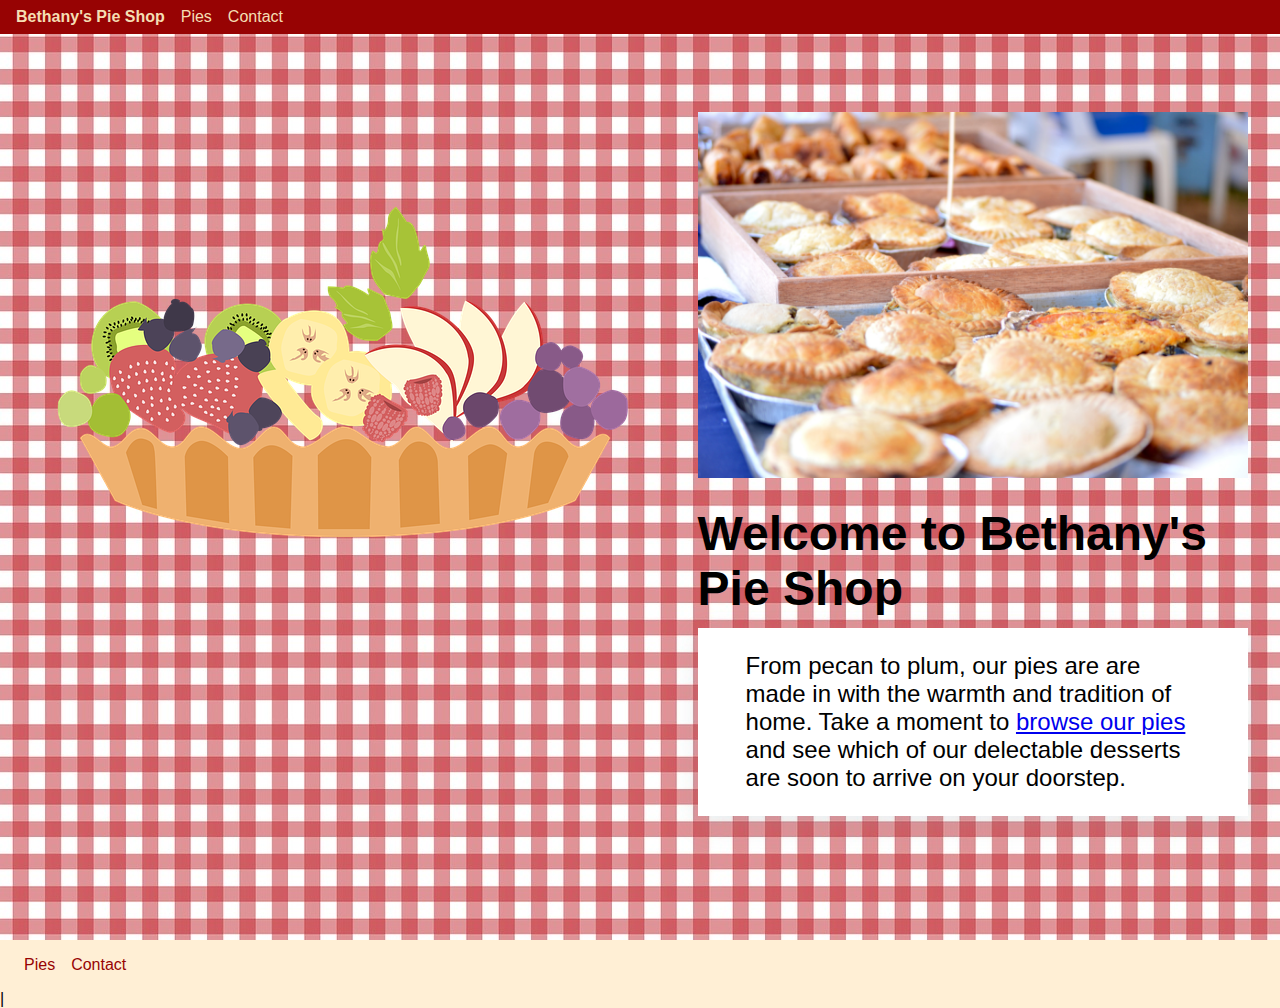
<file: index.html>
<!DOCTYPE html>
<html lang="en">

<head>
  <meta charset="UTF-8">
  <meta http-equiv="X-UA-Compatible" content="IE=edge">
  <meta name="viewport" content="width=device-width, initial-scale=1.0">
  <title>Bethany's Pie Shop</title>
  <link rel="stylesheet" href="style.css">
</head>

<body class="c-page c-page--start">
  <header class="c-header">
    <nav class="o-nav c-nav">
      <ul class="o-nav__list c-nav__list">
        <li class="o-nav__list-item c-nav__list-item">
          Bethany's Pie Shop
        </li>
        <li class="o-nav__list-item c-nav__list-item">
          <a class="o-nav__item-link c-nav__item-link" href="pies.html">Pies</a>
        </li>
        <li class="o-nav__list-item c-nav__list-item">
          <a class="o-nav__item-link c-nav__item-link" href="contact.html">Contact</a>
        </li>
      </ul>
    </nav>
  </header>
  <main class="c-content-container">
    <div class="c-logo"><img src="images/logo.png" alt="Logotype of Bethany's Pie Shop"></div>
    <section class="c-content">
      <picture>
        <source media="(max-width: 480px)" srcset="images/banner-mobile.jpg">
        <source media="(max-width: 1024px)" srcset="images/banner-tablet.jpg">
        <img src="images/banner.jpg" class="c-banner" alt="Display of Bethany's pies" />
      </picture>
      
      <h1>Welcome to Bethany's Pie Shop</h1>
      <p class="c-sub-title">
        From pecan to plum, our pies are are made in with the warmth and
        tradition of home. Take a moment to
        <a href="pies.html">browse our pies</a> and see which of our
        delectable desserts are soon to arrive on your doorstep.
      </p>
    </section>
  </main>
  <footer class="c-footer">
    <nav class="o-nav c-nav c-nav--footer">
      <ul class="o-nav__list c-nav__list">
        <li class="o-nav__list-item c-nav__list-item">
          <a class="o-nav__item-link c-nav__item-link" href="pies.html">Pies</a>
        </li>
        <li class="o-nav__list-item c-nav__list-item">
          <a class="o-nav__item-link c-nav__item-link" href="contact.html">Contact</a>
        </li>
      </ul>
    </nav>
  </footer>
  |
</body>

</html>
</file>
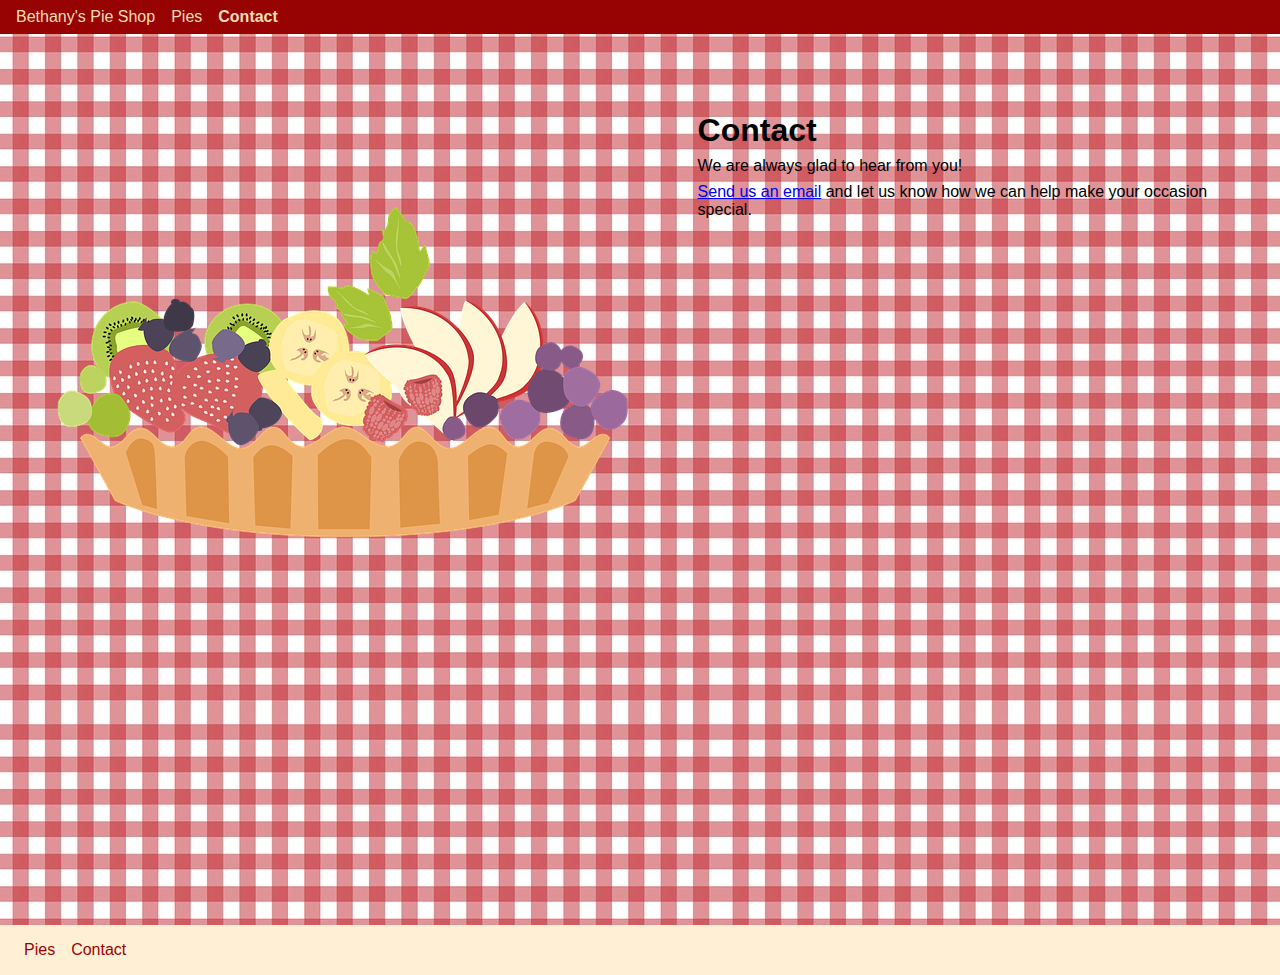
<file: contact.html>
<!DOCTYPE html>
<html lang="en">
  <head>
    <meta charset="UTF-8" />
    <meta name="viewport" content="width=device-width, initial-scale=1.0" />
    <meta http-equiv="X-UA-Compatible" content="ie=edge" />
    <title>Contact | Bethany's Pie Shop</title>
    <link rel="stylesheet" href="style.css" type="text/css" />
  </head>

  <body>
    <header class="c-header">
      <nav class="o-nav c-nav">
        <ul class="o-nav__list c-nav__list">
          <li class="o-nav__list-item c-nav__list-item">
            <a class="o-nav__item-link c-nav__item-link" href="/"
              >Bethany's Pie Shop</a
            >
          </li>
          <li class="o-nav__list-item c-nav__list-item">
            <a class="o-nav__item-link c-nav__item-link" href="pies.html"
              >Pies</a
            >
          </li>
          <li class="o-nav__list-item c-nav__list-item">Contact</li>
        </ul>
      </nav>
    </header>
    <main class="c-content-container">
      <div class="c-logo">
        <img src="images/logo.png" alt="Logotype of Bethany's Pie Shop" />
      </div>
      <section class="c-content">
        <h1>Contact</h1>
        <p>We are always glad to hear from you!</p>
        <p>
          <a
            href="mailto:example@bethanyspieshop.com?subject=Interested%20in%20pies"
            >Send us an email</a
          >
          and let us know how we can help make your occasion special.
        </p>
      </section>
    </main>
    <footer class="c-footer">
      <nav class="o-nav c-nav c-nav--footer">
        <ul class="o-nav__list c-nav__list">
          <li class="o-nav__list-item c-nav__list-item">
            <a class="o-nav__item-link c-nav__item-link" href="pies.html"
              >Pies</a
            >
          </li>
          <li class="o-nav__list-item c-nav__list-item">
            <a class="o-nav__item-link c-nav__item-link" href="contact.html"
              >Contact</a
            >
          </li>
        </ul>
      </nav>
    </footer>
  </body>
</html>
</file>
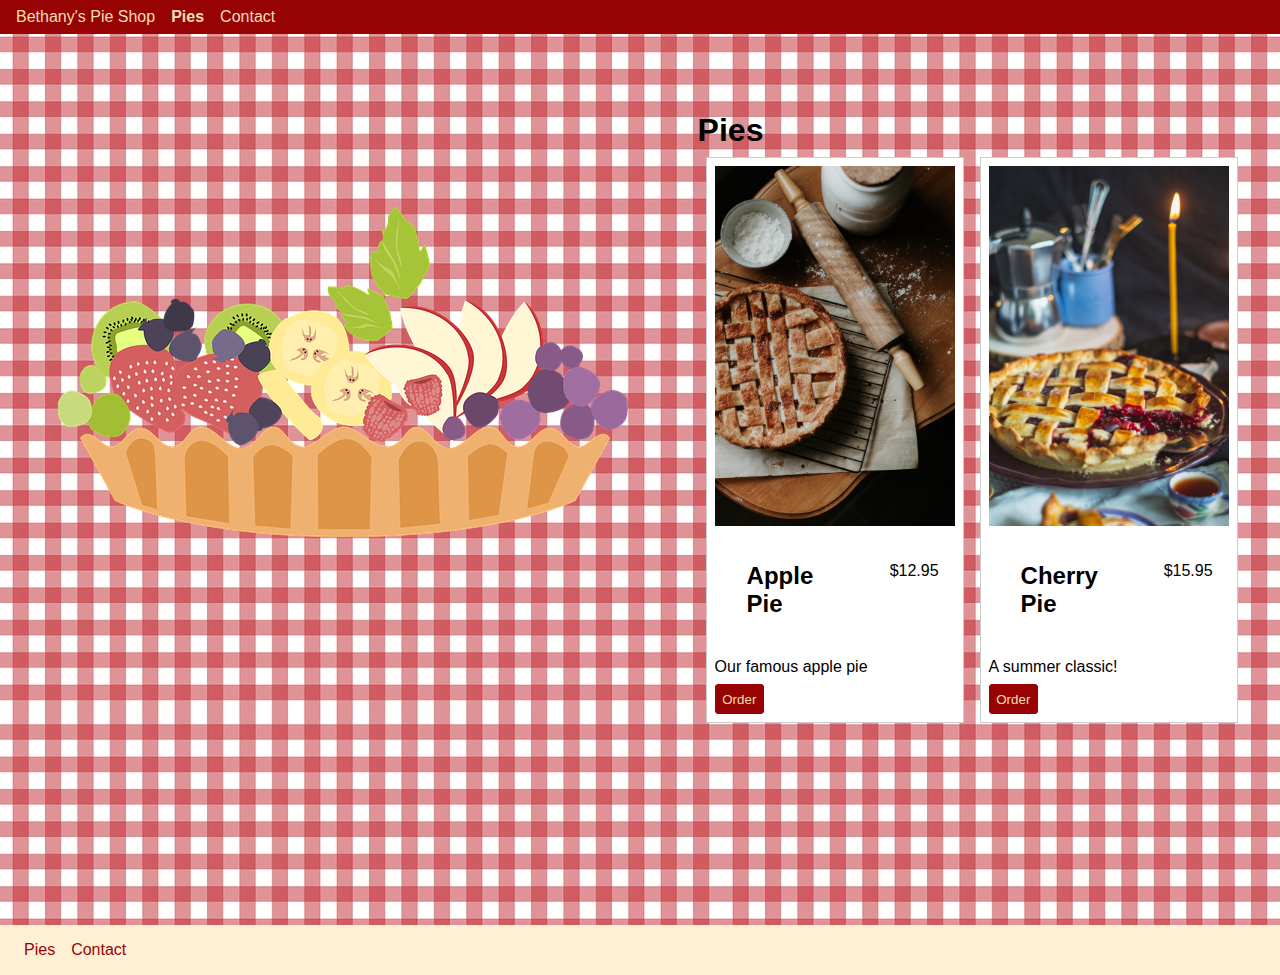
<file: pies.html>
<!DOCTYPE html>
<html lang="en">
  <head>
    <meta charset="UTF-8" />
    <meta name="viewport" content="width=device-width, initial-scale=1.0" />
    <meta http-equiv="X-UA-Compatible" content="ie=edge" />
    <title>Pies | Bethany's Pie Shop</title>
    <link rel="stylesheet" href="style.css" type="text/css" />
    <script src="script.js" defer></script>
  </head>

  <body>
    <header class="c-header">
      <nav class="o-nav c-nav">
        <ul class="o-nav__list c-nav__list">
          <li class="o-nav__list-item c-nav__list-item">
            <a class="o-nav__item-link c-nav__item-link" href="/"
              >Bethany's Pie Shop</a
            >
          </li>
          <li class="o-nav__list-item c-nav__list-item">Pies</li>
          <li class="o-nav__list-item c-nav__list-item">
            <a class="o-nav__item-link c-nav__item-link" href="contact.html"
              >Contact</a
            >
          </li>
        </ul>
      </nav>
    </header>
    <main class="c-content-container">
      <div class="c-logo">
        <img src="images/logo.png" alt="Bethany's Pie Shop" />
      </div>
      <section class="c-content">
        <h1>Pies</h1>
        <div class="c-card-list">
          <article id="apple-pie" class="c-card">
            <img
              class="c-card__img"
              src="images/apple-pie.jpg"
              alt="Apple Pie"
            />
            <section class="c-card__content">
              <h2 class="c-card__title js-title">Apple Pie</h2>
              <div class="c-card__price js-price">$12.95</div>
            </section>
            <p class="c-card__desc js-desc">Our famous apple pie</p>
            <button class="c-card__button" data-order="apple-pie">Order</button>
          </article>
          <article id="cherry-pie" class="c-card">
            <img
              class="c-card__img"
              src="images/cherry-pie.jpg"
              alt="Cherry Pie"
            />
            <section class="c-card__content">
              <h2 class="c-card__title js-title">Cherry Pie</h2>
              <div class="c-card__price js-price">$15.95</div>
            </section>
            <p class="c-card__desc js-desc">A summer classic!</p>
            <button class="c-card__button" data-order="cherry-pie">
              Order
            </button>
          </article>
        </div>
      </section>
    </main>
    <footer class="c-footer">
      <nav class="o-nav c-nav c-nav--footer">
        <ul class="o-nav__list c-nav__list">
          <li class="o-nav__list-item c-nav__list-item">
            <a class="o-nav__item-link c-nav__item-link" href="pies.html"
              >Pies</a
            >
          </li>
          <li class="o-nav__list-item c-nav__list-item">
            <a class="o-nav__item-link c-nav__item-link" href="contact.html"
              >Contact</a
            >
          </li>
        </ul>
      </nav>
    </footer>
  </body>
  <script></script>
</html>
</file>
<file: style.css>
/* GENERAL STYLES */

* {
    margin: 0;
}

html,
body {
    height: 100%;
}

body {
    background-color: papayawhip;
    font-family: Verdana, Geneva, Tahoma, sans-serif;
}

p {
    margin: 0.5em 0;
}

section {
    padding: 2em;
}

/* OBJECT STYLES */

/* NAVIGATION OBJECT */

.o-nav__list {
    display: flex;
    list-style-type: none;
    padding: 0;
}

.o-nav__item-link:link,
.o-nav__item-link:visited {
    text-decoration: none;
}

/* COMPONENTS STYLES */

/* HEADER COMPONENT */

.c-header {
    background-color: rgb(151, 3, 3);
    padding: 0.5rem;
    position: fixed;
    width: 100%;
}

/* NAVIGATION COMPONENT */

.c-nav__list-item {
    color: wheat;
    font-weight: bold;
    margin: 0 0.5rem;
}

.c-nav__item-link:link,
.c-nav__item-link:visited {
    color: inherit;
    font-weight: initial;
}

.c-nav--footer .c-nav__item-link:link,
.c-nav--footer .c-nav__item-link:visited {
    color: rgb(151, 3, 3);
}

/* CONTENT CONTAINER COMPONENT*/

.c-content-container {
    background-image: url("images/background.jpg");
    min-height: 85%;
    padding-bottom: 5em;
    padding-top: 5em;
}

@media screen and (min-width: 768px) {
    .c-content-container {
        display: flex;
    }
}

/* FOOTER COMPONENT */

.c-footer {
    padding: 1rem;
}

/* LOGO COMPONENT */

.c-logo {
    text-align: center;
}

@media screen and (min-width: 768px) {
    .c-logo {
        margin-left: 2%;
    }
}

/* CONTENT COMPONENT */

.c-content {
    width: 75%;
}

/* CARD LIST COMPONENT */

@media screen and (min-width: 768px) {
    .c-card-list {
        display: flex;
    }
}

/* CARD COMPONENT */

.c-card {
    background-color: #fff;
    border: solid 1px #ccc;
    margin: 0.5rem;
    padding: 0.5rem;
    width: 15rem;
}

.c-card__img {
    width: 100%;
}

.c-card__title {
    font-weight: bold;
}

.c-card__price {
    text-align: right;
}

.c-card__content {
    display: flex;
    width: 100%;
}

.c-card__content > * {
    width: 40%;
}

.c-card__button {
    background-color: rgb(151, 3, 3);
    border-radius: 3px;
    border: solid 1px rgb(151, 3, 3);
    color: wheat;
    padding: 0.5em;
}

/* BANNER STYLE */
.c-banner {
    max-width: 100%;
}

/* PAGE-SPECIFIC STYLES */

/* START PAGE STYLES */

.c-page--start h1 {
    font-size: 3em;
    margin-top: 0.5em;
}

.c-page--start .c-sub-title {
    background-color: white;
    box-shadow: rgba(149, 157, 165, 0.2) 0px 8px 24px;
    font-size: 1.5em;
    padding: 1em 2em;
}


@media only screen and (min-width: 768px) {
        article {
          width: 350px;
        }
      }

      .pie {
        margin-bottom: 20px;
      }

      .input-group {
        margin-bottom: 20px;
      }

      .input-group input,
      .input-group textarea,
      .input-group select {
        padding: 10px;
        border: solid 1px #999;
        border-radius: 2px;
        width: 100%;
      }

      label {
        font-weight: 600;
      }

      input[type='reset'] {
        background: transparent;
        border: 0;
        text-decoration: underline;
        cursor: pointer;
      }

      input[type='submit'] {
        border: solid 1px #999;
        border-radius: 3px;
        padding: 10px;
      }
</file>
